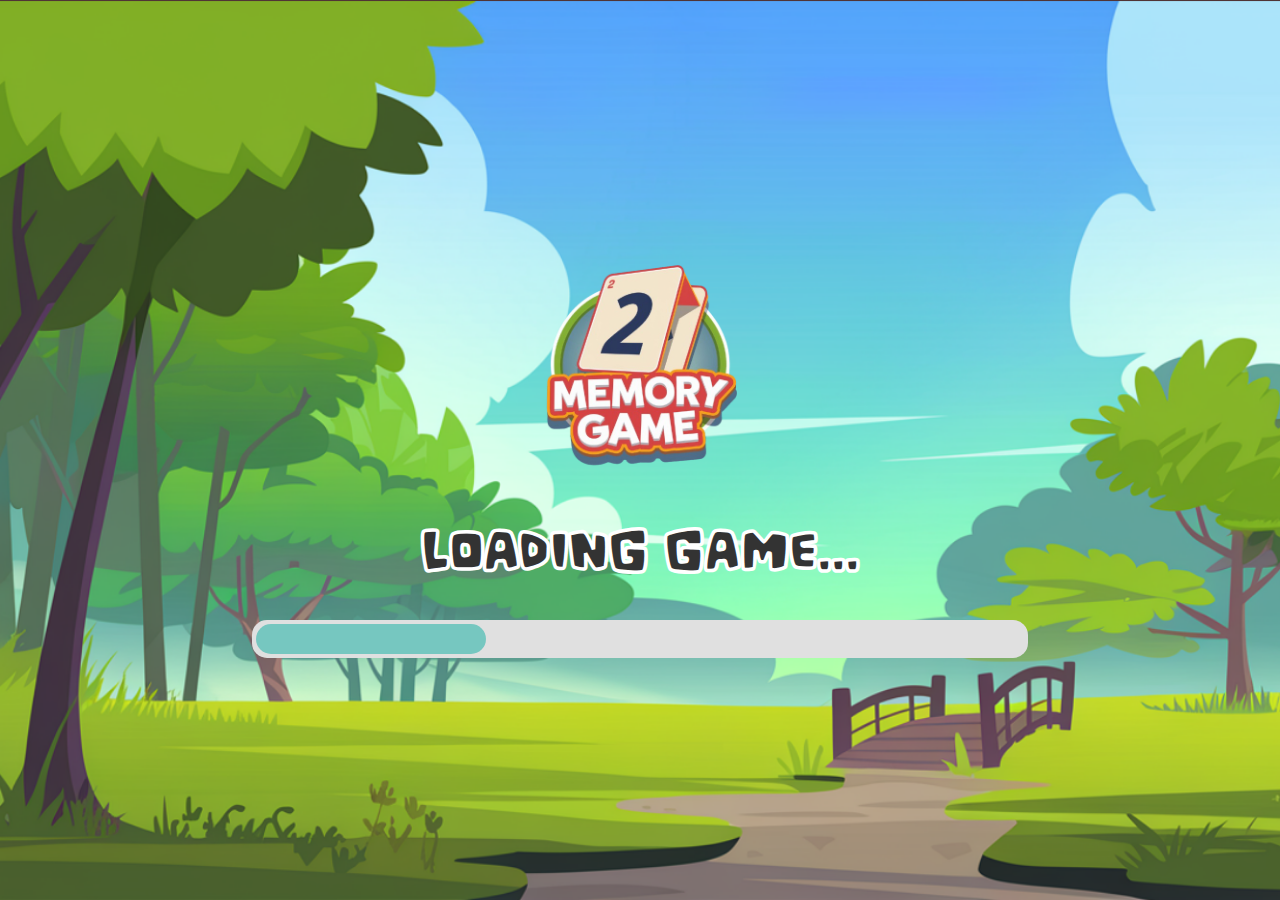
<file: index.html>
<!DOCTYPE html>
<html lang="en">
<head>
    <meta charset="UTF-8">
    <meta name="viewport" content="width=device-width, initial-scale=1.0">
    <title>Memory Game</title>
    <link rel="stylesheet" href="./css/loading.css">
     
    <link rel="preconnect" href="https://fonts.googleapis.com">
<link rel="preconnect" href="https://fonts.gstatic.com" crossorigin>
<link href="https://fonts.googleapis.com/css2?family=Oxanium:wght@200..800&display=swap" rel="stylesheet">
</head>
<body>

  
    <div class="logo-container">
        <img src="./assets/logo.png" alt="Logo" class="logo" /> <!-- Add your logo image here -->
        <h2 class="loading-text">Loading Game...</h2>
    </div>
    <div class="loading-container">
        <div class="loading-bar" id="loadingBar"></div>
    </div>
    

    
    
</body>
<script>
window.onload = function() {
    const loadingBar = document.getElementById('loadingBar');
    const increments = [10, 30, 50, 60, 100];
    let currentIndex = 0;

    function updateLoadingBar() {
        if (currentIndex < increments.length) {
            loadingBar.style.width = increments[currentIndex] + '%';
            currentIndex++;
            if (increments[currentIndex - 1] === 100) {
                location.href ="./home.html"
            }
            setTimeout(updateLoadingBar, 500);
            
        }
    }

    setTimeout(updateLoadingBar, 100); // 
};
</script>
</html>
</file>
<file: css/loading.css>
@font-face {
    font-family: 'Samurai';
    src: url('../assets/SpenbebGame-R9q46.otf') format('opentype');
    font-weight: normal;
    font-style: normal;
  }
body {
    display: flex;
    flex-direction: column; /* Stack elements vertically */
    justify-content: center;
    align-items: center;
    
    font-family: "Samurai", sans-serif;
    background-image: url("../assets/bg-game.png");
    background-repeat: no-repeat;
    background-size: cover;
    background-position: center;
    margin: 0;
    height: 100vh;
}

.logo-container {
    text-align: center; /* Center the logo and text */
    margin-bottom: 20px; /* Space between logo/text and loading bar */
}

.logo {
    width: 15em; /* Adjust logo size as needed */
    margin-bottom: 10px; /* Space between logo and text */
}

.loading-text {
    margin: 10px 0;
    color: #333;
    font-size: 3em;
    font-weight: 800;
    -webkit-text-stroke: 2px #ffffff;
   
}

.loading-container {
    width: 60%;
    background-color: #e0e0e0;
    border-radius: 15px;
    padding: 4px;
    overflow: hidden;
}

.loading-bar {
    height: 30px;
    width: 0;
    border-radius: 15px;
    background-color: #76c7c0;
    transition: width 0.5s ease;
}
</file>
